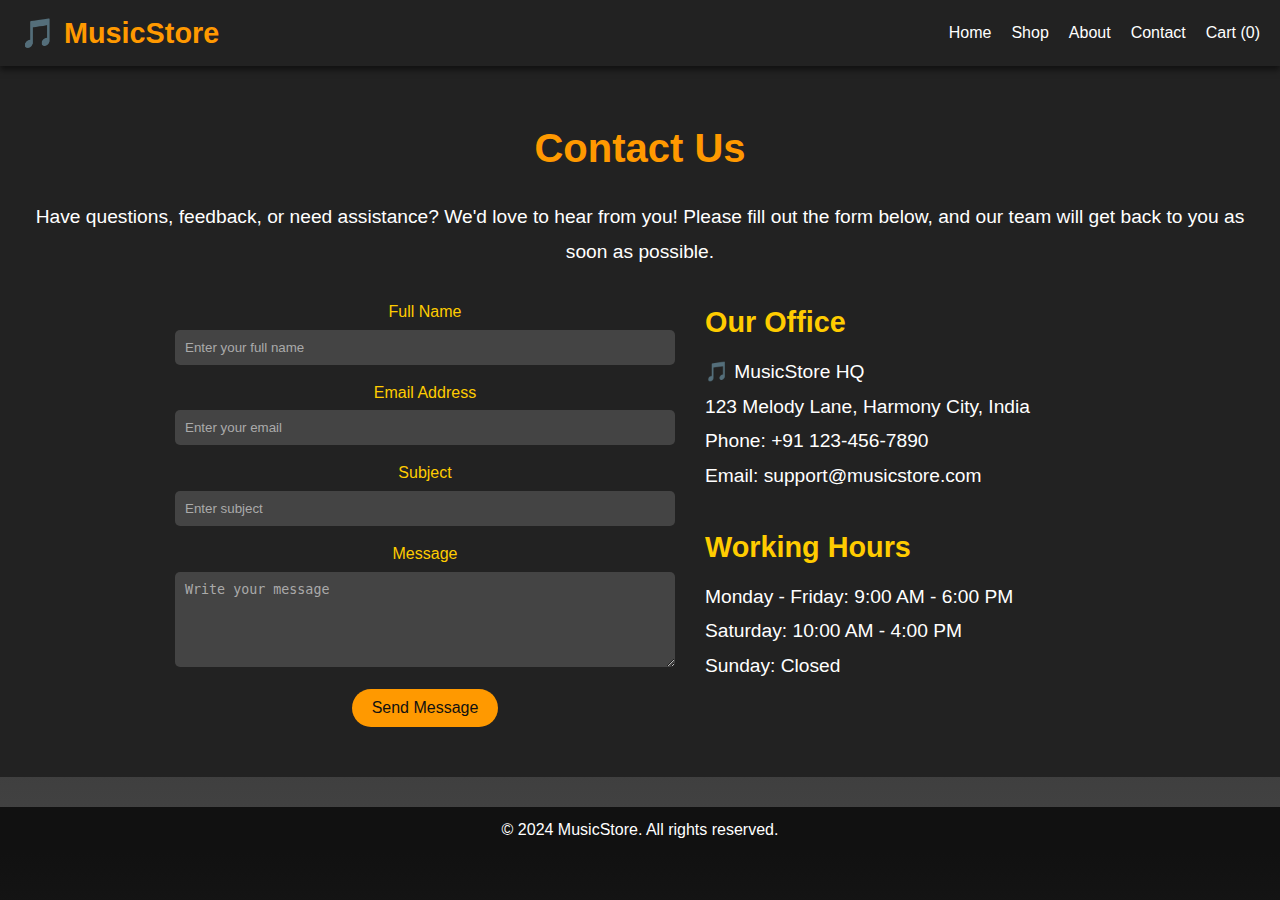
<file: contact.html>
<!DOCTYPE html>
<html lang="en">
  <head>
    <meta charset="UTF-8" />
    <meta name="viewport" content="width=device-width, initial-scale=1.0" />
    <title>Contact Us - MusicStore</title>
    <link rel="stylesheet" href="styles.css" />
  </head>
  <body>
    <!-- Header -->
    <header>
      <div class="logo">🎵 MusicStore</div>
      <nav>
        <ul>
          <li><a href="index.html">Home</a></li>
          <li><a href="index.html#shop">Shop</a></li>
          <li><a href="about.html">About</a></li>
          <li><a href="contact.html" class="active">Contact</a></li>
          <li>
            <a href="#" id="cart-btn">Cart (<span id="cart-count">0</span>)</a>
          </li>
        </ul>
      </nav>
    </header>

    <!-- Contact Section -->
    <section class="contact">
      <div class="container">
        <h1>Contact Us</h1>
        <p>
          Have questions, feedback, or need assistance? We'd love to hear from
          you! Please fill out the form below, and our team will get back to you
          as soon as possible.
        </p>
        <div class="contact-content">
          <!-- Contact Form -->
          <form id="contact-form" class="contact-form">
            <div class="form-group">
              <label for="name">Full Name</label>
              <input
                type="text"
                id="name"
                name="name"
                placeholder="Enter your full name"
                required
              />
            </div>
            <div class="form-group">
              <label for="email">Email Address</label>
              <input
                type="email"
                id="email"
                name="email"
                placeholder="Enter your email"
                required
              />
            </div>
            <div class="form-group">
              <label for="subject">Subject</label>
              <input
                type="text"
                id="subject"
                name="subject"
                placeholder="Enter subject"
                required
              />
            </div>
            <div class="form-group">
              <label for="message">Message</label>
              <textarea
                id="message"
                name="message"
                rows="5"
                placeholder="Write your message"
                required
              ></textarea>
            </div>
            <button type="submit" class="btn">Send Message</button>
          </form>
          <!-- Contact Details -->
          <div class="contact-info">
            <h2>Our Office</h2>
            <p>
              🎵 MusicStore HQ<br />
              123 Melody Lane, Harmony City, India<br />
              Phone: +91 123-456-7890<br />
              Email:
              <a href="mailto:support@musicstore.com">support@musicstore.com</a>
            </p>
            <h2>Working Hours</h2>
            <p>
              Monday - Friday: 9:00 AM - 6:00 PM<br />
              Saturday: 10:00 AM - 4:00 PM<br />
              Sunday: Closed
            </p>
          </div>
        </div>
      </div>
    </section>

    <!-- Footer -->
    <footer>
      <p>&copy; 2024 MusicStore. All rights reserved.</p>
    </footer>

    <script>
      document
        .getElementById("contact-form")
        .addEventListener("submit", function (e) {
          e.preventDefault();
          alert("Thank you for contacting us! We'll get back to you shortly.");
          this.reset();
        });
    </script>
  </body>
</html>
</file>
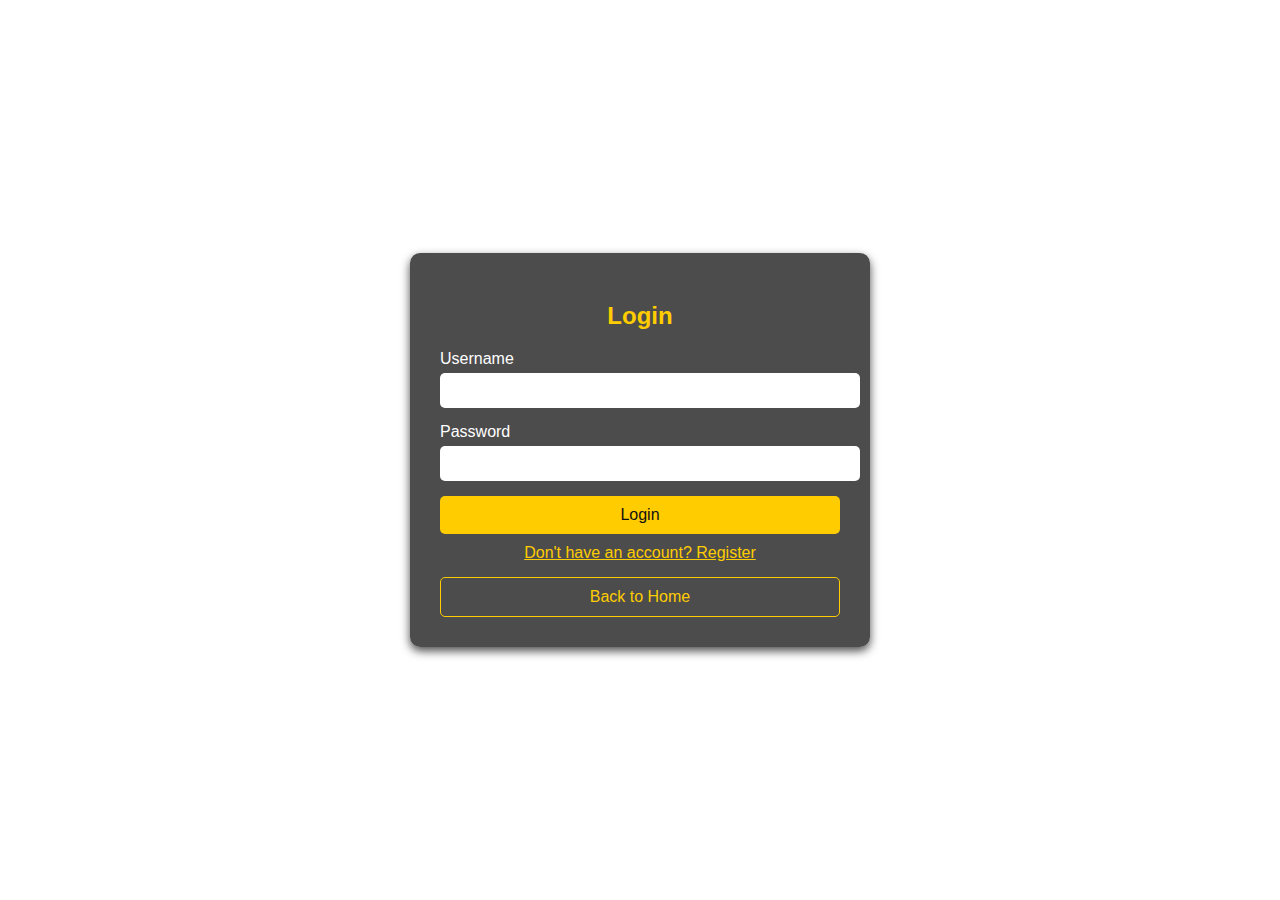
<file: login.html>
<!DOCTYPE html>
<html lang="en">
  <head>
    <meta charset="UTF-8" />
    <meta name="viewport" content="width=device-width, initial-scale=1.0" />
    <title>Login</title>
    <style>
      body {
        font-family: Arial, sans-serif;
        background: url("https://images.pexels.com/photos/3771842/pexels-photo-3771842.jpeg?auto=compress&cs=tinysrgb&w=600")
          no-repeat center center fixed;
        background-size: cover;
        color: #fff;
        display: flex;
        justify-content: center;
        align-items: center;
        height: 100vh;
        margin: 0;
      }
      .form-container {
        background: rgba(0, 0, 0, 0.7);
        padding: 30px;
        border-radius: 10px;
        box-shadow: 0 4px 10px rgba(0, 0, 0, 0.7);
        width: 100%;
        max-width: 400px;
      }
      .form-container h2 {
        text-align: center;
        margin-bottom: 20px;
        color: #ffcc00;
      }
      .form-container label {
        display: block;
        margin-bottom: 5px;
      }
      .form-container input {
        width: 100%;
        padding: 10px;
        margin-bottom: 15px;
        border: none;
        border-radius: 5px;
      }
      .form-container button {
        width: 100%;
        padding: 10px;
        background: #ffcc00;
        border: none;
        border-radius: 5px;
        color: #111;
        font-size: 1em;
        cursor: pointer;
        transition: background 0.3s ease;
      }
      .form-container button:hover {
        background: #ff9900;
      }
      .form-container a {
        color: #ffcc00;
        text-align: center;
        display: block;
        margin-top: 10px;
      }
      .form-container .home-button {
        margin-top: 15px;
        background: transparent;
        border: 1px solid #ffcc00;
        color: #ffcc00;
        cursor: pointer;
        width: 100%;
        padding: 10px;
        border-radius: 5px;
        text-align: center;
        font-size: 1em;
      }
      .form-container .home-button:hover {
        background: #ffcc00;
        color: #111;
      }
      .error {
        color: red;
        font-size: 0.9em;
        margin-bottom: 10px;
      }
    </style>
  </head>
  <body>
    <div class="form-container">
      <h2>Login</h2>
      <form id="loginForm">
        <div id="errorMessage" class="error"></div>
        <label for="username">Username</label>
        <input type="text" id="username" name="username" required />

        <label for="password">Password</label>
        <input type="password" id="password" name="password" required />

        <button type="submit">Login</button>
      </form>
      <a href="registration.html">Don't have an account? Register</a>
      <button class="home-button" onclick="window.location.href='index.html'">
        Back to Home
      </button>
    </div>

    <script>
      document
        .getElementById("loginForm")
        .addEventListener("submit", function (event) {
          event.preventDefault();

          const username = document.getElementById("username").value.trim();
          const password = document.getElementById("password").value;

          const errorMessage = document.getElementById("errorMessage");
          errorMessage.textContent = "";

          // Basic validation
          if (!username) {
            errorMessage.textContent = "Username is required.";
            return;
          }
          if (!password || password.length < 6) {
            errorMessage.textContent =
              "Password must be at least 6 characters long.";
            return;
          }

          // Simulating successful login for demo purposes
          if (username === "testuser" && password === "password123") {
            alert("Login successful! Redirecting to home page...");
            window.location.href = "index.html"; // Redirect to the home page
          } else {
            errorMessage.textContent = "Invalid username or password.";
          }
        });
    </script>
  </body>
</html>
</file>
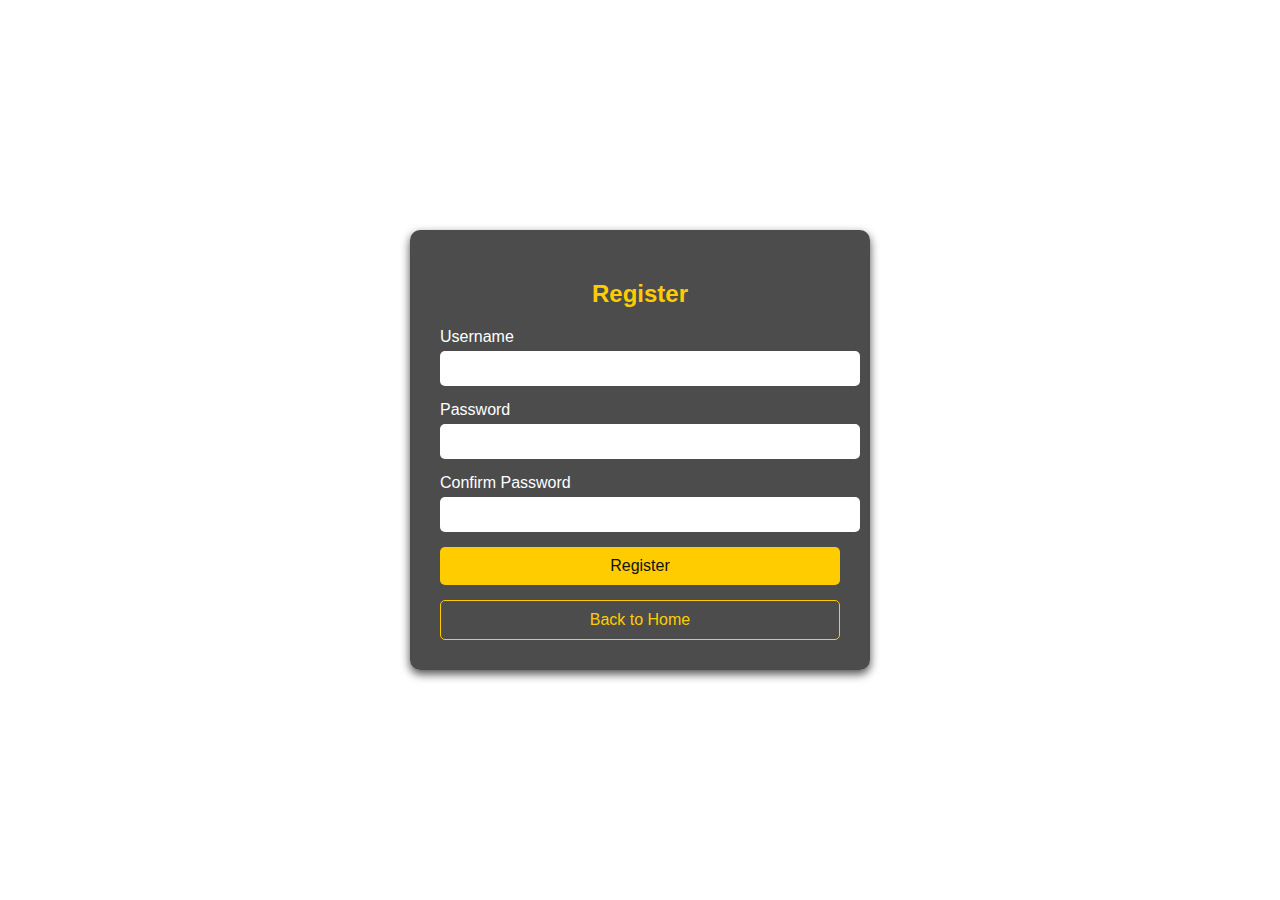
<file: registration.html>
<!DOCTYPE html>
<html lang="en">
  <head>
    <meta charset="UTF-8" />
    <meta name="viewport" content="width=device-width, initial-scale=1.0" />
    <title>Register</title>
    <style>
      body {
        font-family: Arial, sans-serif;
        background: url("https://images.pexels.com/photos/248510/pexels-photo-248510.jpeg?auto=compress&cs=tinysrgb&w=600")
          no-repeat center center fixed;
        background-size: cover;
        color: #fff;
        display: flex;
        justify-content: center;
        align-items: center;
        height: 100vh;
        margin: 0;
      }
      .form-container {
        background: rgba(0, 0, 0, 0.7);
        padding: 30px;
        border-radius: 10px;
        box-shadow: 0 4px 10px rgba(0, 0, 0, 0.7);
        width: 100%;
        max-width: 400px;
      }
      .form-container h2 {
        text-align: center;
        margin-bottom: 20px;
        color: #ffcc00;
      }
      .form-container label {
        display: block;
        margin-bottom: 5px;
      }
      .form-container input {
        width: 100%;
        padding: 10px;
        margin-bottom: 15px;
        border: none;
        border-radius: 5px;
      }
      .form-container button {
        width: 100%;
        padding: 10px;
        background: #ffcc00;
        border: none;
        border-radius: 5px;
        color: #111;
        font-size: 1em;
        cursor: pointer;
        transition: background 0.3s ease;
      }
      .form-container button:hover {
        background: #ff9900;
      }
      .form-container .home-button {
        margin-top: 15px;
        background: transparent;
        border: 1px solid #ffcc00;
        color: #ffcc00;
        cursor: pointer;
        width: 100%;
        padding: 10px;
        border-radius: 5px;
        text-align: center;
        font-size: 1em;
      }
      .form-container .home-button:hover {
        background: #ffcc00;
        color: #111;
      }
      .error {
        color: red;
        font-size: 0.9em;
        margin-bottom: 10px;
      }
    </style>
  </head>
  <body>
    <div class="form-container">
      <h2>Register</h2>
      <form id="registerForm">
        <div id="errorMessage" class="error"></div>
        <label for="username">Username</label>
        <input type="text" id="username" name="username" required />

        <label for="password">Password</label>
        <input type="password" id="password" name="password" required />

        <label for="confirmPassword">Confirm Password</label>
        <input
          type="password"
          id="confirmPassword"
          name="confirmPassword"
          required
        />

        <button type="submit">Register</button>
      </form>
      <button class="home-button" onclick="window.location.href='index.html'">
        Back to Home
      </button>
    </div>

    <script>
      document
        .getElementById("registerForm")
        .addEventListener("submit", function (event) {
          event.preventDefault();

          const username = document.getElementById("username").value.trim();
          const password = document.getElementById("password").value;
          const confirmPassword =
            document.getElementById("confirmPassword").value;

          const errorMessage = document.getElementById("errorMessage");
          errorMessage.textContent = "";

          // Basic validation
          if (!username) {
            errorMessage.textContent = "Username is required.";
            return;
          }
          if (!password || password.length < 6) {
            errorMessage.textContent =
              "Password must be at least 6 characters long.";
            return;
          }
          if (password !== confirmPassword) {
            errorMessage.textContent = "Passwords do not match.";
            return;
          }

          alert("Registration successful! Redirecting to login page...");
          window.location.href = "login.html"; // Redirect to the login page
        });
    </script>
  </body>
</html>
</file>
<file: styles.css>
* {
  margin: 0;
  padding: 0;
  box-sizing: border-box;
}

body {
  font-family: "Arial", sans-serif;
  line-height: 1.6;
  background: linear-gradient(to bottom, #111, #444);
  color: #fff;
}

a {
  text-decoration: none;
  color: inherit;
}

/* Header */
header {
  background: #222;
  padding: 10px 20px;
  display: flex;
  justify-content: space-between;
  align-items: center;
  position: sticky;
  top: 0;
  z-index: 1000;
  box-shadow: 0 4px 6px rgba(0, 0, 0, 0.5);
}

header .logo {
  font-size: 1.8em;
  font-weight: bold;
  color: #ff9900;
}

header nav ul {
  list-style: none;
  display: flex;
  gap: 20px;
}

header nav ul li a {
  color: #fff;
  transition: color 0.3s;
}

header nav ul li a:hover {
  color: #ff9900;
}

/* Hero Section */
.hero {
  background: url("https://images.pexels.com/photos/159420/piano-instrument-music-keys-159420.jpeg?auto=compress&cs=tinysrgb&w=600")
    no-repeat center center/cover;
  height: 80vh;
  display: flex;
  justify-content: center;
  align-items: center;
  text-align: center;
  color: #fff;
  padding: 20px;
  box-shadow: inset 0 0 50px rgba(0, 0, 0, 0.7);
}

.hero h1 {
  font-size: 3.5em;
  margin-bottom: 20px;
  text-shadow: 0 4px 8px rgba(0, 0, 0, 0.7);
}

.hero p {
  font-size: 1.5em;
  margin-bottom: 20px;
}

.hero .btn {
  background: #ff9900;
  color: #111;
  padding: 15px 30px;
  font-size: 1.2em;
  border-radius: 25px;
  cursor: pointer;
  transition: transform 0.3s ease, background 0.3s;
}

.hero .btn:hover {
  transform: scale(1.1);
  background: #ffcc00;
}

/* Shop Section */
.shop {
  text-align: center;
  padding: 50px 20px;
  background: #222;
}

.shop h2 {
  font-size: 2.5em;
  margin-bottom: 30px;
}

.products {
  display: flex;
  flex-wrap: wrap;
  justify-content: center;
  gap: 20px;
}

.product-card {
  background: #333;
  border-radius: 10px;
  padding: 20px;
  width: 250px;
  text-align: center;
  box-shadow: 0 4px 10px rgba(0, 0, 0, 0.6);
  transition: transform 0.3s, box-shadow 0.3s;
}

.product-card img {
  max-width: 100%;
  border-radius: 10px;
  margin-bottom: 15px;
}

.product-card h3 {
  font-size: 1.5em;
  margin-bottom: 10px;
}

.product-card p {
  font-size: 1.2em;
  margin-bottom: 15px;
  color: #ff9900;
}

.product-card button {
  background: #ff9900;
  color: #111;
  border: none;
  padding: 10px 20px;
  border-radius: 20px;
  font-size: 1em;
  cursor: pointer;
  transition: transform 0.3s ease, background 0.3s;
}

.product-card button:hover {
  transform: scale(1.1);
  background: #ffcc00;
}

.product-card:hover {
  transform: translateY(-10px);
  box-shadow: 0 8px 15px rgba(0, 0, 0, 0.8);
}

/* Modal */
.modal {
  position: fixed;
  top: 0;
  left: 0;
  width: 100%;
  height: 100%;
  background: rgba(0, 0, 0, 0.8);
  display: flex;
  justify-content: center;
  align-items: center;
  opacity: 0;
  visibility: hidden;
  transition: opacity 0.3s, visibility 0.3s;
}

.modal.visible {
  opacity: 1;
  visibility: visible;
}

.modal-content {
  background: #444;
  padding: 20px;
  border-radius: 10px;
  text-align: center;
  width: 80%;
  max-width: 500px;
  color: #fff;
}

.modal-content h2 {
  font-size: 2em;
  margin-bottom: 20px;
}

.modal-content ul {
  list-style: none;
  padding: 0;
  margin: 0 0 20px;
  text-align: left;
}

.modal-content ul li {
  margin-bottom: 10px;
}

.modal-content p {
  font-size: 1.2em;
  margin-bottom: 20px;
}

.modal-content button {
  background: #ff9900;
  color: #111;
  padding: 10px 20px;
  border: none;
  border-radius: 20px;
  font-size: 1em;
  cursor: pointer;
  transition: transform 0.3s ease, background 0.3s;
}

.modal-content button:hover {
  transform: scale(1.1);
  background: #ffcc00;
}

/* Footer */
footer {
  background: #111;
  text-align: center;
  padding: 10px 0;
  color: #fff;
  margin-top: 30px;
}

/* About Page */
.about {
  padding: 50px 20px;
  background: #222;
  color: #fff;
  text-align: center;
}

.about h1 {
  font-size: 2.5em;
  margin-bottom: 20px;
  color: #ff9900;
}

.about p {
  font-size: 1.2em;
  line-height: 1.8;
  margin-bottom: 30px;
}

.about-content {
  display: flex;
  flex-wrap: wrap;
  align-items: center;
  justify-content: center;
  gap: 20px;
}

.about-text {
  flex: 1;
  max-width: 600px;
  text-align: left;
}

.about-text h2 {
  font-size: 1.8em;
  margin-bottom: 15px;
  color: #ffcc00;
}

.about-text ul {
  list-style: disc;
  margin-left: 20px;
}

.about-text ul li {
  margin-bottom: 10px;
}

.about-image {
  flex: 1;
  max-width: 400px;
}

.about-image img {
  max-width: 100%;
  border-radius: 10px;
  box-shadow: 0 4px 10px rgba(0, 0, 0, 0.6);
}

/* Contact Page */
.contact {
  padding: 50px 20px;
  background: #222;
  color: #fff;
  text-align: center;
}

.contact h1 {
  font-size: 2.5em;
  margin-bottom: 20px;
  color: #ff9900;
}

.contact p {
  font-size: 1.2em;
  line-height: 1.8;
  margin-bottom: 30px;
}

.contact-content {
  display: flex;
  flex-wrap: wrap;
  gap: 30px;
  justify-content: center;
  align-items: flex-start;
}

.contact-form {
  flex: 1;
  max-width: 500px;
}

.contact-form .form-group {
  margin-bottom: 15px;
}

.contact-form label {
  display: block;
  font-size: 1em;
  margin-bottom: 5px;
  color: #ffcc00;
}

.contact-form input,
.contact-form textarea {
  width: 100%;
  padding: 10px;
  border: none;
  border-radius: 5px;
  background: #444;
  color: #fff;
}

.contact-form input::placeholder,
.contact-form textarea::placeholder {
  color: #aaa;
}

.contact-form button {
  background: #ff9900;
  color: #111;
  padding: 10px 20px;
  border: none;
  border-radius: 25px;
  font-size: 1em;
  cursor: pointer;
  transition: transform 0.3s ease, background 0.3s;
}

.contact-form button:hover {
  transform: scale(1.1);
  background: #ffcc00;
}

.contact-info {
  flex: 1;
  max-width: 400px;
  text-align: left;
}

.contact-info h2 {
  font-size: 1.8em;
  margin-bottom: 10px;
  color: #ffcc00;
}

.contact-info p {
  font-size: 1.2em;
  line-height: 1.8;
}
</file>
